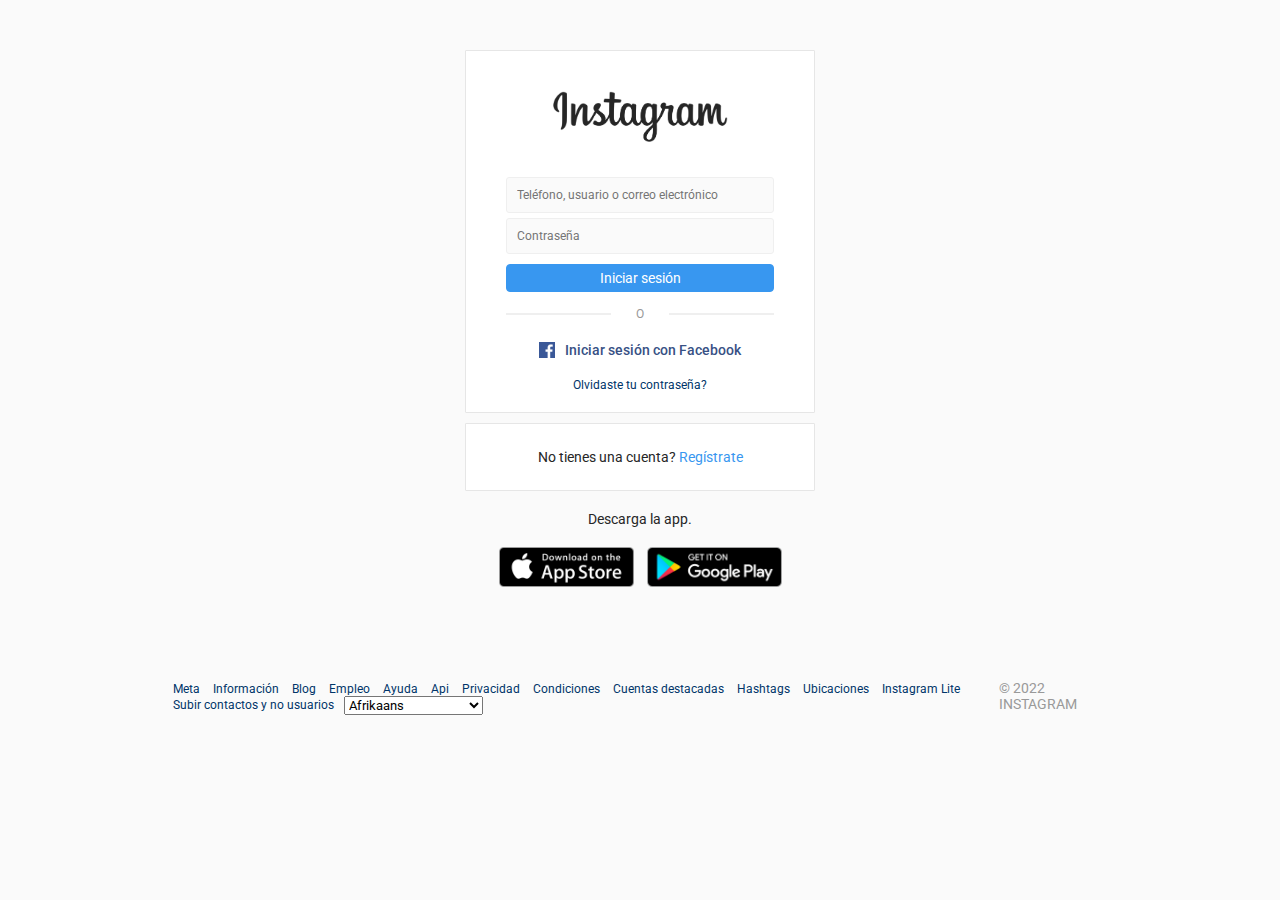
<file: Login Instagram/index.html>
<!DOCTYPE html>
<html lang="es">
<head>
	<meta charset="UTF-8">
	<title>Login de Instagram</title>
	<link rel="stylesheet" href="styles.css">
</head>
<body>

<div class="wrapper">
	<div class="header">
		<div class="top">
			<div class="logo">
				<img src="assets/instagram.png" alt="instagram" style="width: 175px;">
			</div>
			<div class="form">
				<div class="input_field">
					<input type="text" placeholder="Teléfono, usuario o correo electrónico" class="input">
				</div>
				<div class="input_field">
					<input type="password" placeholder="Contraseña" class="input">
				</div>
				<div class="btn"><a href="#">Iniciar sesión</a></div>
			</div>
			<div class="or">
				<div class="line"></div>
				<p>O</p>
				<div class="line"></div>
			</div>
			<div class="dif">
				<div class="fb">
					<img src="assets/facebook.png" alt="facebook">
					<p>Iniciar sesión con Facebook</p>
				</div>
				<div class="forgot">
					<a href="#">Olvidaste tu contraseña?</a>
				</div>
			</div>
		</div>
		<div class="signup">
			<p>No tienes una cuenta? <a href="#">Regístrate</a></p>
		</div>
		<div class="apps">
			<p>Descarga la app.</p>
			<div class="icons">
				<a href="#"><img src="assets/appstore.png" alt="appstore"></a>
				<a href="#"><img src="assets/googleplay.png" alt="googleplay"></a>
			</div>
		</div>
	</div>
	<div class="footer">
		<div class="links">
			<ul>
				<li><a href="#">Meta</a></li>
				<li><a href="#">Información</a></li>
				<li><a href="#">Blog</a></li>
				<li><a href="#">Empleo</a></li>
				<li><a href="#">Ayuda</a></li>
				<li><a href="#">Api</a></li>
				<li><a href="#">Privacidad</a></li>
				<li><a href="#">Condiciones</a></li>
				<li><a href="#">Cuentas destacadas</a></li>
				<li><a href="#">Hashtags</a></li>
				<li><a href="#">Ubicaciones</a></li>
				<li><a href="#">Instagram Lite</a></li>
				<li><a href="#">Subir contactos y no usuarios</a></li>
				<select aria-label="Cambiar idioma de visualización" class="idioma">
					<option value="af">Afrikaans</option><option value="cs">Čeština</option>
					<option value="en-gb">English (UK)</option><option value="es">Español (España)</option>
					<option value="es-la">Español</option><option value="fi">Suomi</option>
					<option value="fr">Français</option><option value="id">Bahasa Indonesia</option>
					<option value="it">Italiano</option>
					<option value="nl">Nederlands</option>
					<option value="pl">Polski</option><option value="pt-br">Português (Brasil)</option>
					<option value="pt">Português (Portugal)</option>
					<option value="ru">Русский</option><option value="sv">Svenska</option></select>
			</ul>
			
		</div>
		
		<div class="copyright">
			© 2022 INSTAGRAM
		</div>
	</div>
</div>

</body>
</html>
</file>
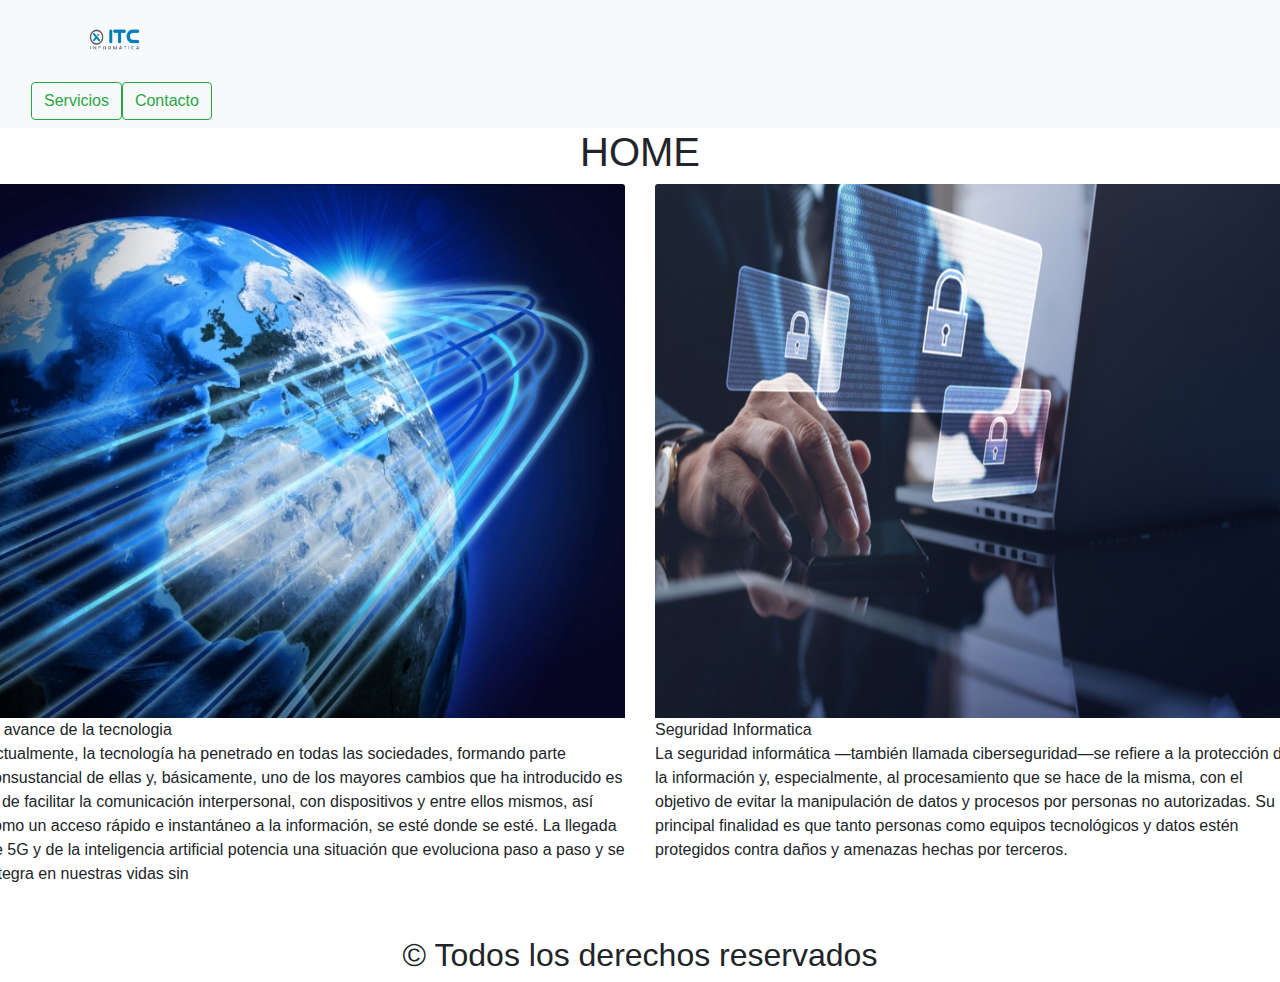
<file: simulador prueba interfaces/index.html>
<!DOCTYPE html>
<html lang="en">

<head>
    <meta charset="UTF-8">
    <meta http-equiv="X-UA-Compatible" content="IE=edge">
    <meta name="viewport" content="width=device-width, initial-scale=1.0">
    <title>Prueba</title>
    <link rel="stylesheet" href="style.css">
    <link href="https://cdn.jsdelivr.net/npm/bootstrap@5.2.0-beta1/dist/css/bootstrap.min.css" rel="stylesheet"
        integrity="sha384-0evHe/X+R7YkIZDRvuzKMRqM+OrBnVFBL6DOitfPri4tjfHxaWutUpFmBp4vmVor" crossorigin="anonymous">
    <link rel="preconnect" href="https://fonts.googleapis.com">
    <link rel="preconnect" href="https://fonts.gstatic.com" crossorigin>
    <link href="https://fonts.googleapis.com/css2?family=Rubik:wght@300&display=swap" rel="stylesheet">

</head>

<body>

    <nav class="navbar bg-light">
        <div class="container">
            <a class="navbar-brand" href="#">
                <img src="assets/itc.png" alt="" width="60" height="48">
            </a>

        </div>

    </nav>

    <nav class="navbar navbar-expand-lg bg-light">
        <div class="container-fluid">
            <button class="navbar-toggler" type="button" data-bs-toggle="collapse" data-bs-target="#navbarNavAltMarkup"
                aria-controls="navbarNavAltMarkup" aria-expanded="false" aria-label="Toggle navigation">
                <span class="navbar-toggler-icon"></span>
            </button>
            <div class="collapse navbar-collapse" id="navbarNavAltMarkup">
                <div class="navbar-nav">
                    <a class="btn btn-outline-success me-2" aria-current="page" href="servicio1.html">Servicios</a>
                    <a class="btn btn-outline-success me-2" href="#">Contacto</a>
                </div>
            </div>
        </div>
    </nav>

    <section class="textos-header">
        <h1>HOME</h1>
    </section>

    <div class="row justify-content-center">
        <div class="row">
            <div class="col-6">
                <img src="assets/tierra-avances-tecnologicos.jpg" class="card-img-top" alt="..." width="950" height="534>
                <h4 class="card-title">El avance de la tecnologia</h4>
                <p class="card-text">Actualmente, la tecnología ha penetrado en todas las sociedades, formando parte
                    consustancial de ellas y, básicamente, uno de los mayores cambios que ha introducido es el de
                    facilitar la comunicación interpersonal, con dispositivos y entre ellos mismos, así como un acceso
                    rápido e instantáneo a la información, se esté donde se esté. La llegada de 5G y de la inteligencia
                    artificial potencia una situación que evoluciona paso a paso y se integra en nuestras vidas sin
            </div>
            <div class="col-6">
                <img src="assets/shutterstock_1788958916.jpg" class="card-img-top" alt="..." width="850" height="534>
                <h4 class="card-title">Seguridad Informatica</h4>
                <p class="card-text">La seguridad informática —también llamada ciberseguridad—se refiere a la protección
                    de la información y, especialmente, al procesamiento que se hace de la misma, con el objetivo de
                    evitar la manipulación de datos y procesos por personas no autorizadas. Su principal finalidad es
                    que tanto personas como equipos tecnológicos y datos estén protegidos contra daños y amenazas hechas
                    por terceros.</p>
               
            </div>
        </div>

    <link href="https://maxcdn.bootstrapcdn.com/bootstrap/4.0.0/css/bootstrap.min.css" rel="stylesheet" />
    

    </div>



    <script src="https://cdn.jsdelivr.net/npm/bootstrap@5.2.0-beta1/dist/js/bootstrap.bundle.min.js"
        integrity="sha384-pprn3073KE6tl6bjs2QrFaJGz5/SUsLqktiwsUTF55Jfv3qYSDhgCecCxMW52nD2" crossorigin="anonymous">
    </script>
</body>




<footer>
    <h2 class="titulo-final">&copy; Todos los derechos reservados</h2>
</footer>

</html>
</file>
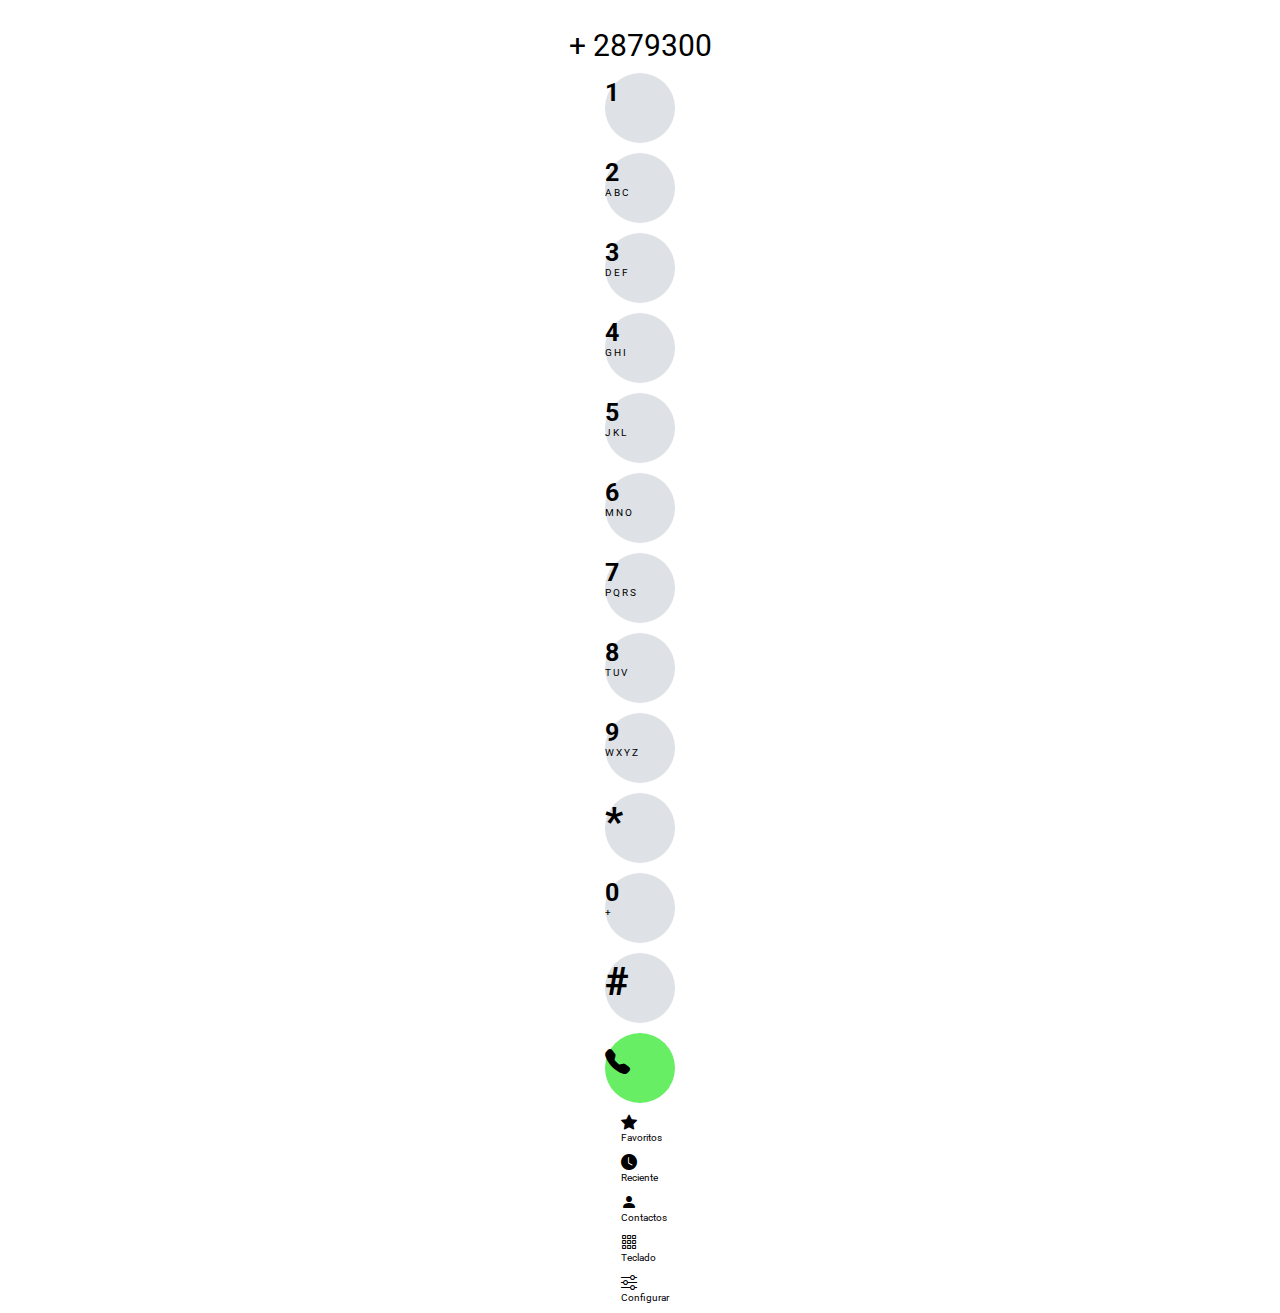
<file: Teclado iphone/index.html>
<!DOCTYPE html>
<html lang="es">

<head>
  <meta charset="UTF-8">
  <meta http-equiv="X-UA-Compatible" content="IE=edge">
  <meta name="viewport" content="width=device-width, initial-scale=1.0">
  <title>Grid de Boostrap</title>
  <link rel="stylesheet" href="estilos.css">
  <link href="https://cdn.jsdelivr.net/npm/bootstrap@5.1.3/dist/css/bootstrap.min.css" rel="stylesheet"
    integrity="sha384-1BmE4kWBq78iYhFldvKuhfTAU6auU8tT94WrHftjDbrCEXSU1oBoqyl2QvZ6jIW3" crossorigin="anonymous">
  <link rel="stylesheet" href="https://cdn.jsdelivr.net/npm/bootstrap-icons@1.8.1/font/bootstrap-icons.css">

</head>

<body>

  <div class="container">
    <div class="letras1">+ 2879300</div>
  </div>

  <div class="container">
    <div class="row justify-content-center">
      <div class="col-auto text-center">
        <div class="tecla">
          <div class="number">1</div>
        </div>
      </div>
      <div class="col-auto text-center">
        <div class="tecla">
          <div class="number">2</div>
          <div class="letras">A B C</div>
        </div>
      </div>
      <div class="col-auto text-center">
        <div class="tecla">
          <div class="number">3</div>
          <div class="letras">D E F</div>
        </div>
      </div>
    </div>
    <div class="row justify-content-center">
      <div class="col-auto text-center">
        <div class="tecla">
          <div class="number">4</div>
          <div class="letras">G H I</div>
        </div>
      </div>
      <div class="col-auto  text-center">
        <div class="tecla">
          <div class="number">5</div>
          <div class="letras">J K L</div>
        </div>
      </div>
      <div class="col-auto  text-center">
        <div class="tecla">
          <div class="number">6</div>
          <div class="letras">M N O</div>
        </div>
      </div>
    </div>
    <div class="row justify-content-center">
      <div class="col-auto text-center">
        <div class="tecla">
          <div class="number">7</div>
          <div class="letras">P Q R S</div>
        </div>
      </div>
      <div class="col-auto  text-center">
        <div class="tecla">
          <div class="number">8</div>
          <div class="letras">T U V</div>
        </div>
      </div>
      <div class="col-auto  text-center">
        <div class="tecla">
          <div class="number">9</div>
          <div class="letras">W X Y Z</div>
        </div>
      </div>
    </div>
    <div class="row justify-content-center">
      <div class="col-auto text-center">
        <div class="tecla">
          <div class="number1">*</div>
        </div>
      </div>
      <div class="col-auto  text-center">
        <div class="tecla">
          <div class="number">0</div>
          <div class="letras">+</div>
        </div>
      </div>
      <div class="col-auto  text-center">
        <div class="tecla">
          <div class="number1">#</div>
        </div>
      </div>
    </div>
    <div class="row justify-content-center">

      <div class="col-auto  text-center">
        <div class="tecla-final">
          <div style="padding-top: 15px;">
            <i class="telefono bi bi-telephone-fill"></i>
          </div>
        </div>
      </div>

     <div class="row justify-content-center">
        <div class="col-auto text-center">
          <div class="tecla1">
            <i class="bi bi-star-fill"></i>
            <div class="letras">Favoritos</div>
          </div>
        </div>
        <div class="col-auto  text-center">
          <div class="tecla1">
            <i class="bi bi-clock-fill"></i>
            <div class="letras">Reciente</div>
          </div>
        </div>
        <div class="col-auto  text-center">
          <div class="tecla1">
            <i class="bi bi-person-fill"></i>
            <div class="letras">Contactos</div>
          </div>
        </div>
        <div class="col-auto  text-center">
          <div class="tecla1">
            <i class="bi bi-grid-3x3-gap"></i>
            <div class="letras">Teclado</div>
          </div>
        </div>
        <div class="col-auto  text-center">
          <div class="tecla1">
            <i class="bi bi-sliders"></i>
            <div class="letras">Configurar</div>
          </div>
        </div>
      </div>

    </div>
  </div>












  </div>









  <script src="https://cdn.jsdelivr.net/npm/bootstrap@5.1.3/dist/js/bootstrap.bundle.min.js"
    integrity="sha384-ka7Sk0Gln4gmtz2MlQnikT1wXgYsOg+OMhuP+IlRH9sENBO0LRn5q+8nbTov4+1p" crossorigin="anonymous">
  </script>

</body>

</html>
</file>
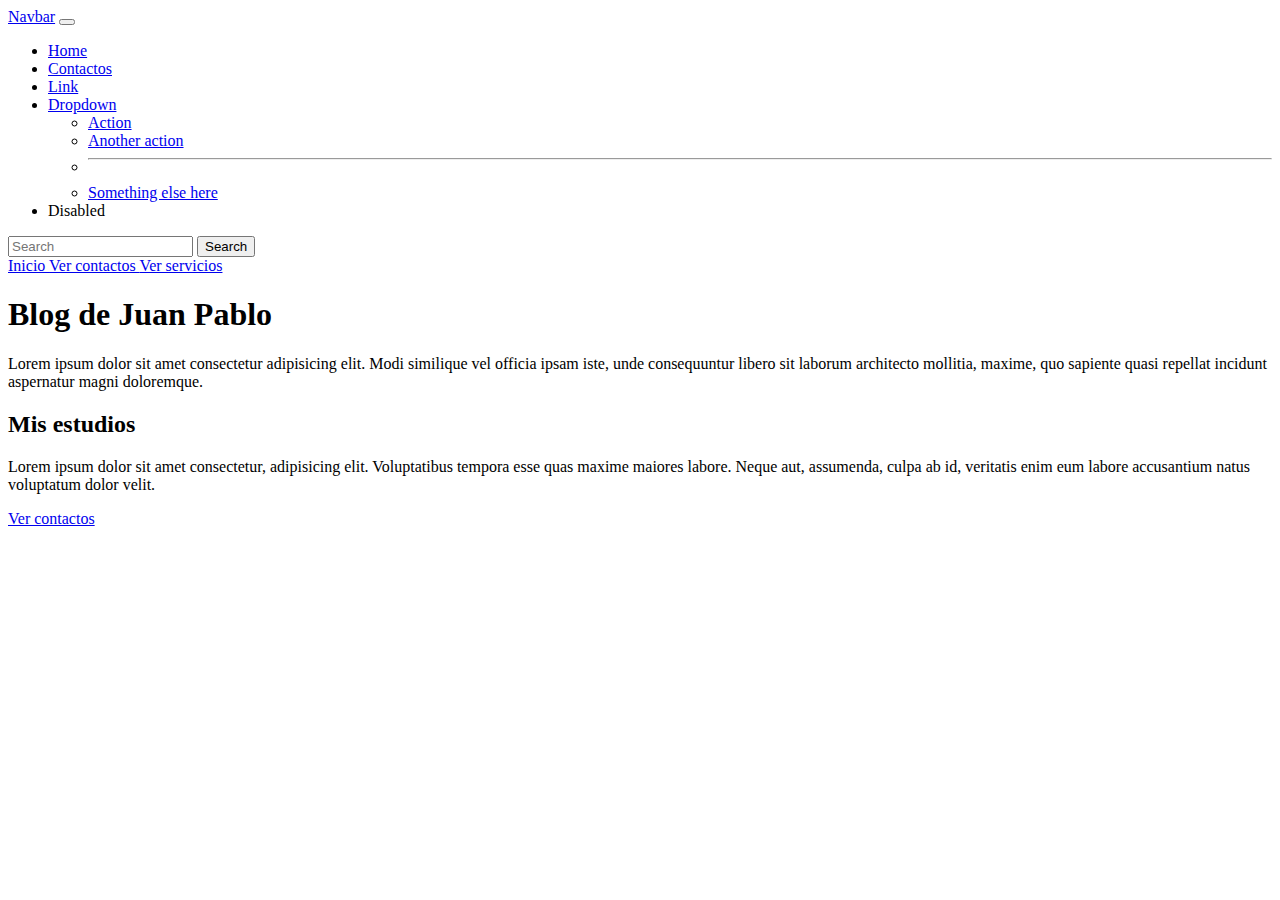
<file: www/index.html>
<!DOCTYPE html>
<html lang="es">
<head>
    <meta charset="UTF-8">
    <meta http-equiv="X-UA-Compatible" content="IE=edge">
    <meta name="viewport" content="width=device-width, initial-scale=1.0">
    <title>Mi información de Juan Pablo Hurtado</title>

    <!-- <link rel="stylesheet" href="estilos.css">    -->
    
    <link rel="shortcut icon" href="assets/power_girl.png" type="image/x-icon">
    <link href="https://cdn.jsdelivr.net/npm/bootstrap@5.1.3/dist/css/bootstrap.min.css" rel="stylesheet" integrity="sha384-1BmE4kWBq78iYhFldvKuhfTAU6auU8tT94WrHftjDbrCEXSU1oBoqyl2QvZ6jIW3" crossorigin="anonymous">

</head>
<body>

    <nav class="navbar navbar-expand-lg navbar-light bg-light">
        <div class="container-fluid">
          <a class="navbar-brand" href="index.html">Navbar</a>
          <button class="navbar-toggler" type="button" data-bs-toggle="collapse" data-bs-target="#navbarSupportedContent" aria-controls="navbarSupportedContent" aria-expanded="false" aria-label="Toggle navigation">
            <span class="navbar-toggler-icon"></span>
          </button>
          <div class="collapse navbar-collapse" id="navbarSupportedContent">
            <ul class="navbar-nav me-auto mb-2 mb-lg-0">
            <li class="nav-item">
                    <a class="nav-link active " aria-current="page" href="index.html">Home</a>
                  </li>
              <li class="nav-item">
                <a class="nav-link " aria-current="page" href="contactos.html">Contactos</a>
              </li>
              <li class="nav-item">
                <a class="nav-link" href="#">Link</a>
              </li>
              <li class="nav-item dropdown">
                <a class="nav-link dropdown-toggle" href="#" id="navbarDropdown" role="button" data-bs-toggle="dropdown" aria-expanded="false">
                  Dropdown
                </a>
                <ul class="dropdown-menu" aria-labelledby="navbarDropdown">
                  <li><a class="dropdown-item" href="#">Action</a></li>
                  <li><a class="dropdown-item" href="#">Another action</a></li>
                  <li><hr class="dropdown-divider"></li>
                  <li><a class="dropdown-item" href="#">Something else here</a></li>
                </ul>
              </li>
              <li class="nav-item">
                <a class="nav-link disabled">Disabled</a>
              </li>
            </ul>
            <form class="d-flex">
              <input class="form-control me-2" type="search" placeholder="Search" aria-label="Search">
              <button class="btn btn-outline-success" type="submit">Search</button>
            </form>
          </div>
        </div>
    </nav>

    <header>
        <a href="index.html">
            Inicio
        </a>  
        <a href="contactos.html">
            Ver contactos
        </a>     
        <a href="servicios.html">
            Ver servicios
        </a>   
    </header>

    <!-- seccion de informacion de mi -->
    <section>
        <h1>Blog de Juan Pablo</h1>   
           
           <p>Lorem ipsum dolor sit amet consectetur adipisicing elit. Modi similique vel officia ipsam iste, unde consequuntur libero sit laborum architecto mollitia, maxime, quo sapiente quasi repellat incidunt aspernatur magni doloremque.</p>
    
           <h2>Mis estudios</h2>
    
           <p>Lorem ipsum dolor sit amet consectetur, adipisicing elit. Voluptatibus tempora esse quas maxime maiores labore. Neque aut, assumenda, culpa ab id, veritatis enim eum labore accusantium natus voluptatum dolor velit.</p>
           
            <!-- <div class="center-img">
                <img src="https://st2.depositphotos.com/2931363/6511/i/600/depositphotos_65116237-stock-photo-happy-young-man-in-shirt.jpg" 
                     alt="imagen de una persona sonriendo">

            </div> -->



    </section>



    <footer>
        <a href="contactos.html">
            Ver contactos
        </a>
                
    </footer>
    
    <script src="https://cdn.jsdelivr.net/npm/bootstrap@5.1.3/dist/js/bootstrap.bundle.min.js" integrity="sha384-ka7Sk0Gln4gmtz2MlQnikT1wXgYsOg+OMhuP+IlRH9sENBO0LRn5q+8nbTov4+1p" crossorigin="anonymous"></script>

</body>
</html>
</file>
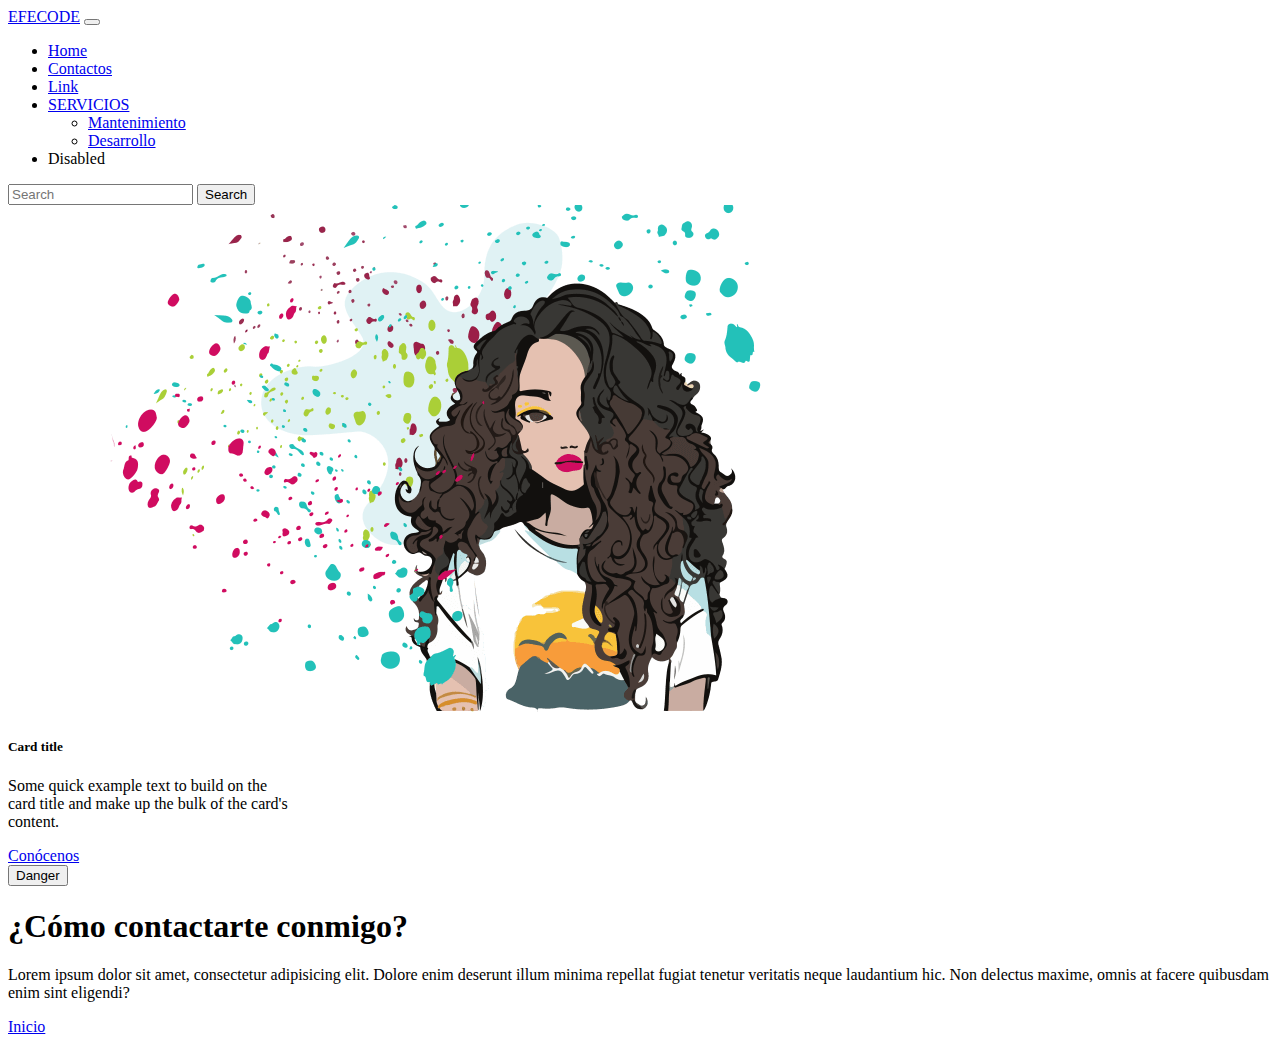
<file: www/contactos.html>
<!DOCTYPE html>
<html lang="es">
<head>
    <meta charset="UTF-8">
    <meta http-equiv="X-UA-Compatible" content="IE=edge">
    <meta name="viewport" content="width=device-width, initial-scale=1.0">
    <title>Cómo contactarte con Juan Pablo?</title>
    <!-- <link rel="stylesheet" href="estilos.css">  -->
    <link rel="shortcut icon" href="assets/power_girl.png" type="image/x-icon">   
    <link href="https://cdn.jsdelivr.net/npm/bootstrap@5.1.3/dist/css/bootstrap.min.css" rel="stylesheet" integrity="sha384-1BmE4kWBq78iYhFldvKuhfTAU6auU8tT94WrHftjDbrCEXSU1oBoqyl2QvZ6jIW3" crossorigin="anonymous">


</head>
<body>

    <nav class="navbar navbar-expand-lg navbar-light bg-light">
        <div class="container-fluid">
          <a class="navbar-brand" href="index.html">EFECODE</a>
          <button class="navbar-toggler" type="button" data-bs-toggle="collapse" data-bs-target="#navbarSupportedContent" aria-controls="navbarSupportedContent" aria-expanded="false" aria-label="Toggle navigation">
            <span class="navbar-toggler-icon"></span>
          </button>
          <div class="collapse navbar-collapse" id="navbarSupportedContent">
            <ul class="navbar-nav me-auto mb-2 mb-lg-0">
            <li class="nav-item">
                    <a class="nav-link" aria-current="page" href="index.html">Home</a>
                  </li>
              <li class="nav-item">
                <a class="nav-link active" aria-current="page" href="contactos.html">Contactos</a>
              </li>
              <li class="nav-item">
                <a class="nav-link" href="#">Link</a>
              </li>
              <li class="nav-item dropdown">
                <a class="nav-link dropdown-toggle" href="#" id="navbarDropdown" role="button" data-bs-toggle="dropdown" aria-expanded="false">
                  SERVICIOS
                </a>
                <ul class="dropdown-menu" aria-labelledby="navbarDropdown">
                  <li><a class="dropdown-item" href="mantenimiento.html">Mantenimiento</a></li>
                  <li><a class="dropdown-item" href="#">Desarrollo</a></li>
                </ul>
              </li>
              <li class="nav-item">
                <a class="nav-link ">Disabled</a>
              </li>
            </ul>
            <form class="d-flex">
              <input class="form-control me-2" type="search" placeholder="Search" aria-label="Search">
              <button class="btn btn-outline-success" type="submit">Search</button>
            </form>
          </div>
        </div>
    </nav>


    <div class="card" style="width: 18rem;">
        <img src="assets/power_girl.png" class="card-img-top" alt="...">
        <div class="card-body">
          <h5 class="card-title">Card title</h5>
          <p class="card-text">Some quick example text to build on the card title and make up the bulk of the card's content.</p>
          <a href="contactos.html" class="btn btn-primary">Conócenos</a>
        </div>
      </div>

      <button type="button" class="btn btn-danger">Danger</button>

    <h1>¿Cómo contactarte conmigo?</h1>

    <p>Lorem ipsum dolor sit amet, consectetur adipisicing elit. Dolore enim deserunt illum minima repellat fugiat tenetur veritatis neque laudantium hic. Non delectus maxime, omnis at facere quibusdam enim sint eligendi?</p>
    
    <footer>
        <a href="index.html">
            Inicio
        </a>
    </footer>

    <script src="https://cdn.jsdelivr.net/npm/bootstrap@5.1.3/dist/js/bootstrap.bundle.min.js" integrity="sha384-ka7Sk0Gln4gmtz2MlQnikT1wXgYsOg+OMhuP+IlRH9sENBO0LRn5q+8nbTov4+1p" crossorigin="anonymous"></script>

</body>
</html>
</file>
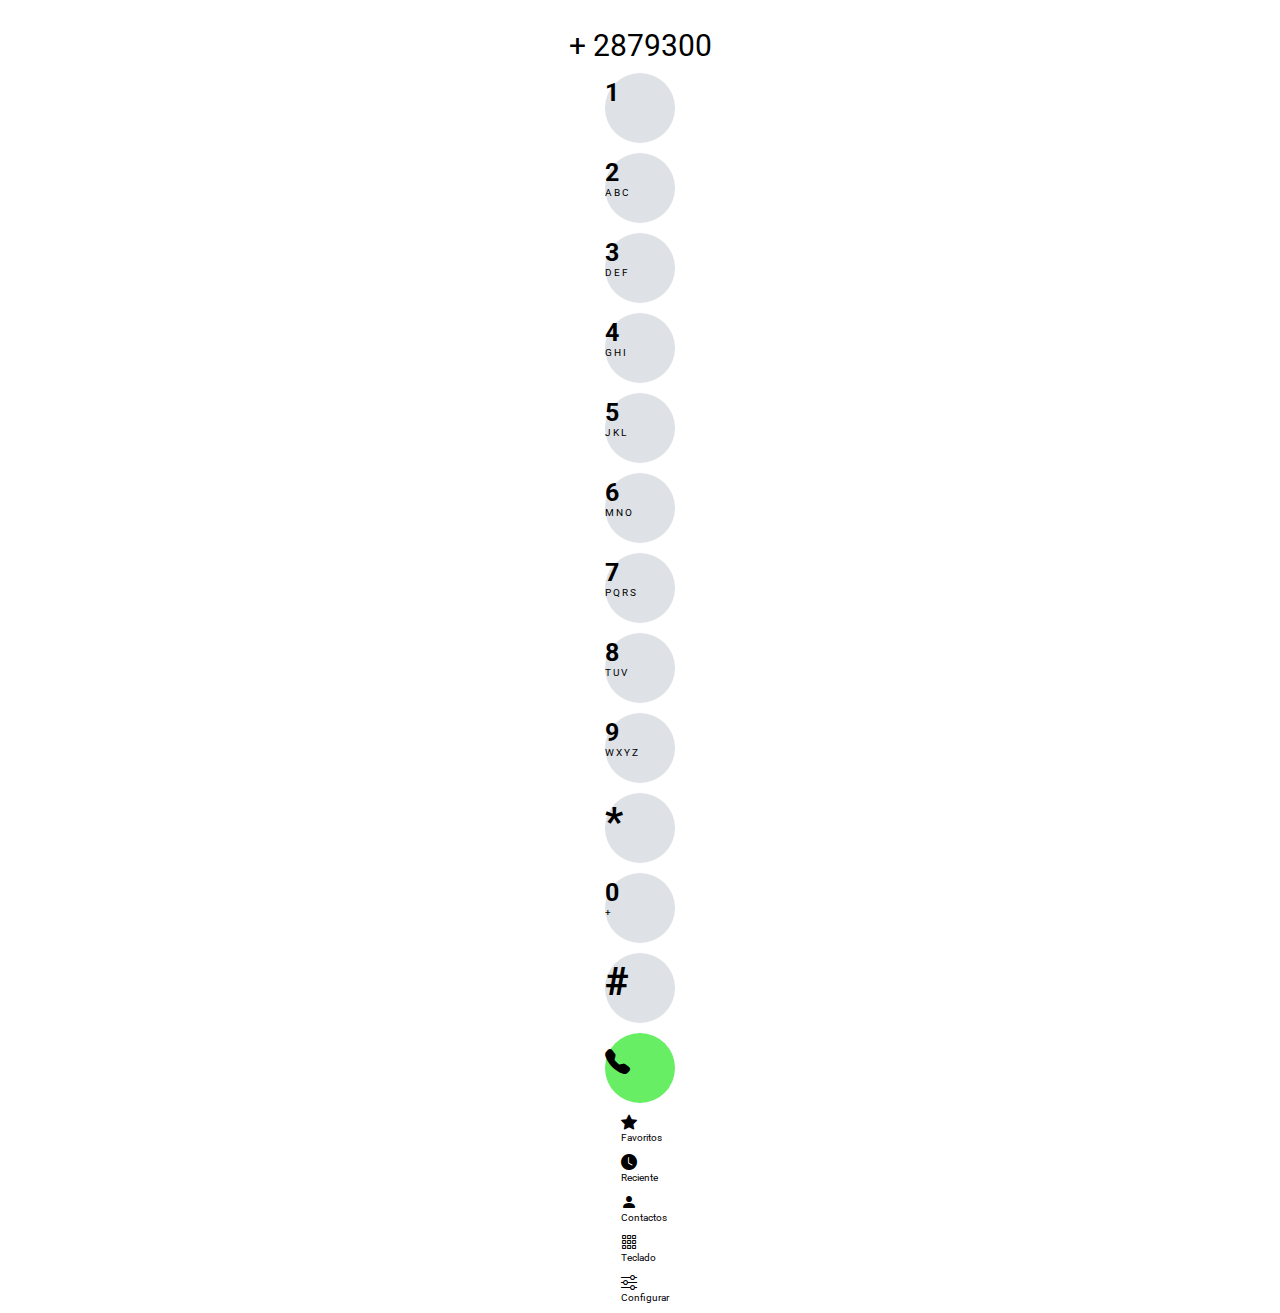
<file: www/grid.html>
<!DOCTYPE html>
<html lang="es">

<head>
  <meta charset="UTF-8">
  <meta http-equiv="X-UA-Compatible" content="IE=edge">
  <meta name="viewport" content="width=device-width, initial-scale=1.0">
  <title>Grid de Boostrap</title>
  <link rel="stylesheet" href="estilos.css">
  <link href="https://cdn.jsdelivr.net/npm/bootstrap@5.1.3/dist/css/bootstrap.min.css" rel="stylesheet"
    integrity="sha384-1BmE4kWBq78iYhFldvKuhfTAU6auU8tT94WrHftjDbrCEXSU1oBoqyl2QvZ6jIW3" crossorigin="anonymous">
  <link rel="stylesheet" href="https://cdn.jsdelivr.net/npm/bootstrap-icons@1.8.1/font/bootstrap-icons.css">

</head>

<body>

  <div class="container">
    <div class="letras1">+ 2879300</div>
  </div>

  <div class="container">
    <div class="row justify-content-center">
      <div class="col-auto text-center">
        <div class="tecla">
          <div class="number">1</div>
        </div>
      </div>
      <div class="col-auto text-center">
        <div class="tecla">
          <div class="number">2</div>
          <div class="letras">A B C</div>
        </div>
      </div>
      <div class="col-auto text-center">
        <div class="tecla">
          <div class="number">3</div>
          <div class="letras">D E F</div>
        </div>
      </div>
    </div>
    <div class="row justify-content-center">
      <div class="col-auto text-center">
        <div class="tecla">
          <div class="number">4</div>
          <div class="letras">G H I</div>
        </div>
      </div>
      <div class="col-auto  text-center">
        <div class="tecla">
          <div class="number">5</div>
          <div class="letras">J K L</div>
        </div>
      </div>
      <div class="col-auto  text-center">
        <div class="tecla">
          <div class="number">6</div>
          <div class="letras">M N O</div>
        </div>
      </div>
    </div>
    <div class="row justify-content-center">
      <div class="col-auto text-center">
        <div class="tecla">
          <div class="number">7</div>
          <div class="letras">P Q R S</div>
        </div>
      </div>
      <div class="col-auto  text-center">
        <div class="tecla">
          <div class="number">8</div>
          <div class="letras">T U V</div>
        </div>
      </div>
      <div class="col-auto  text-center">
        <div class="tecla">
          <div class="number">9</div>
          <div class="letras">W X Y Z</div>
        </div>
      </div>
    </div>
    <div class="row justify-content-center">
      <div class="col-auto text-center">
        <div class="tecla">
          <div class="number1">*</div>
        </div>
      </div>
      <div class="col-auto  text-center">
        <div class="tecla">
          <div class="number">0</div>
          <div class="letras">+</div>
        </div>
      </div>
      <div class="col-auto  text-center">
        <div class="tecla">
          <div class="number1">#</div>
        </div>
      </div>
    </div>
    <div class="row justify-content-center">

      <div class="col-auto  text-center">
        <div class="tecla-final">
          <div style="padding-top: 15px;">
            <i class="telefono bi bi-telephone-fill"></i>
          </div>
        </div>
      </div>

      <div class="row justify-content-center">
        <div class="col-auto text-center">
          <div class="tecla1">
            <i class="bi bi-star-fill"></i>
            <div class="letras">Favoritos</div>
          </div>
        </div>
        <div class="col-auto  text-center">
          <div class="tecla1">
            <i class="bi bi-clock-fill"></i>
            <div class="letras">Reciente</div>
          </div>
        </div>
        <div class="col-auto  text-center">
          <div class="tecla1">
            <i class="bi bi-person-fill"></i>
            <div class="letras">Contactos</div>
          </div>
        </div>
        <div class="col-auto  text-center">
          <div class="tecla1">
            <i class="bi bi-grid-3x3-gap"></i>
            <div class="letras">Teclado</div>
          </div>
        </div>
        <div class="col-auto  text-center">
          <div class="tecla1">
            <i class="bi bi-sliders"></i>
            <div class="letras">Configurar</div>
          </div>
        </div>
      </div>

    </div>
  </div>












  </div>









  <script src="https://cdn.jsdelivr.net/npm/bootstrap@5.1.3/dist/js/bootstrap.bundle.min.js"
    integrity="sha384-ka7Sk0Gln4gmtz2MlQnikT1wXgYsOg+OMhuP+IlRH9sENBO0LRn5q+8nbTov4+1p" crossorigin="anonymous">
  </script>

</body>

</html>
</file>
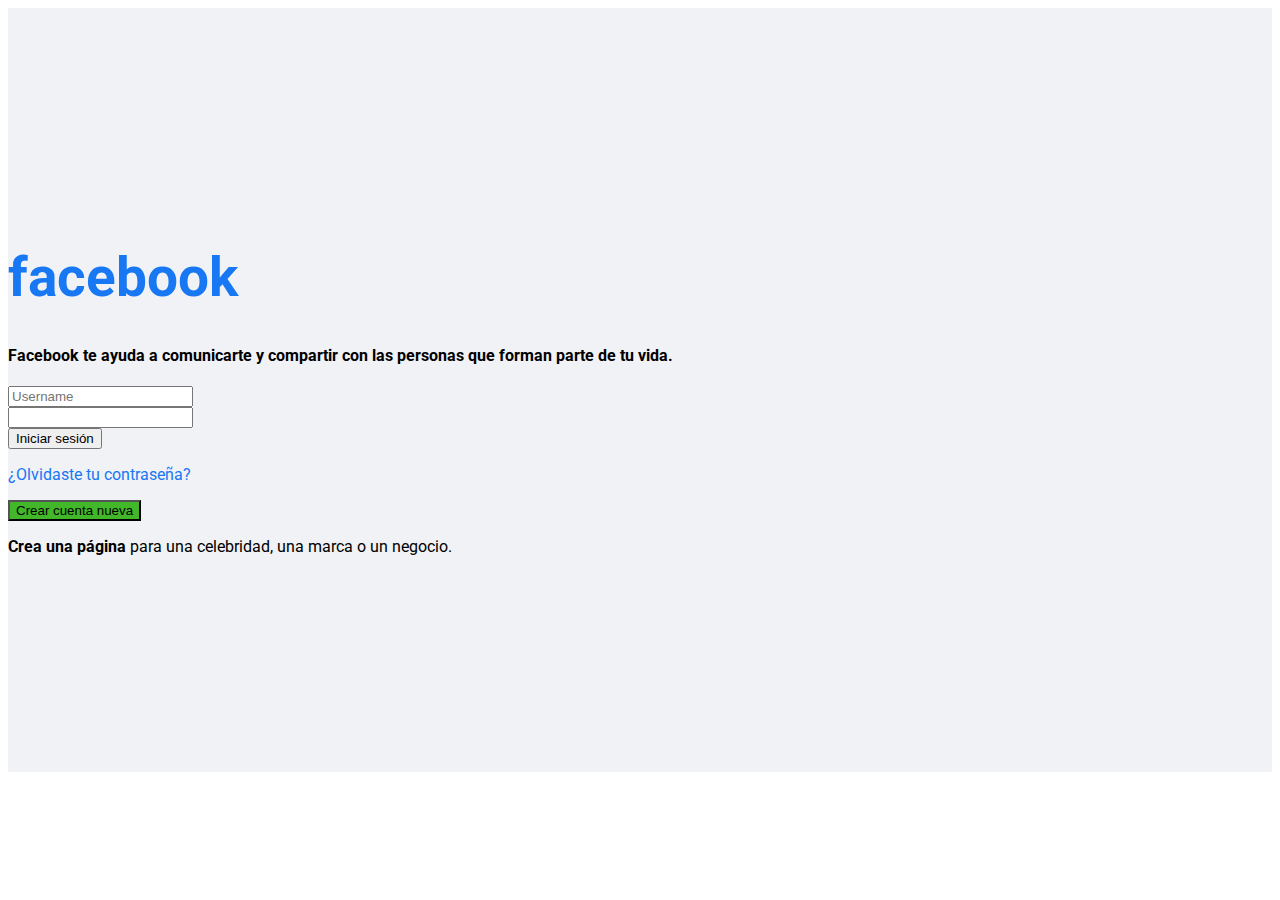
<file: www/login.html>
<!DOCTYPE html>
<html lang="es">
<head>
    <meta charset="UTF-8">
    <meta http-equiv="X-UA-Compatible" content="IE=edge">
    <meta name="viewport" content="width=device-width, initial-scale=1.0">
    <title>Login</title>

    <link rel="shortcut icon" href="assets/power_girl.png" type="image/x-icon">
    <link href="https://cdn.jsdelivr.net/npm/bootstrap@5.2.0-beta1/dist/css/bootstrap.min.css" rel="stylesheet" integrity="sha384-0evHe/X+R7YkIZDRvuzKMRqM+OrBnVFBL6DOitfPri4tjfHxaWutUpFmBp4vmVor" crossorigin="anonymous">
    <link rel="stylesheet" href="estilos.css">
</head>


<body>

    <div class="container-full content-facebook" >
        <div class="row justify-content-around">
            <div class="col-6 col-md-4">
               <h1>facebook</h1>
               <h4>Facebook te ayuda a comunicarte y compartir con las personas que forman parte de tu vida.</h4>
            </div>
            <div class="col-6 col-md-4">
                <div class="card w-100 shadow" >
                    <div class="card-body">
                          <div class="input-group flex-nowrap pt-2">
                            <input type="text" class="form-control" placeholder="Username" aria-label="Username" aria-describedby="addon-wrapping">
                          </div>
                          <div class="input-group flex-nowrap pt-2">
                            <input type="password" class="form-control" aria-label="Username" aria-describedby="addon-wrapping">
                          </div>
                          <div class="pt-2">
                              <button  type="button" class="btn btn-primary w-100">Iniciar sesión</button>
                          </div>
                          <div class="text-center">
                              <p class="p-3 m-0 olvidaste">¿Olvidaste tu contraseña?</p>
                          </div>

                          <div class="border-bottom"></div>
  
                          <div class="pt-2 text-center">
                            <button type="button" class="btn btn-success crear-cuenta">Crear cuenta nueva</button>
                          </div>
                    </div>
                  </div>

                  <div class="text-center p-3">
                      <p>  <strong>Crea una página</strong>  para una celebridad, una marca o un negocio.</p>
                  </div>
            </div>
        </div>
    </div>



    <script src="https://cdn.jsdelivr.net/npm/bootstrap@5.2.0-beta1/dist/js/bootstrap.bundle.min.js" integrity="sha384-pprn3073KE6tl6bjs2QrFaJGz5/SUsLqktiwsUTF55Jfv3qYSDhgCecCxMW52nD2" crossorigin="anonymous"></script>
</body>
</html>
</file>
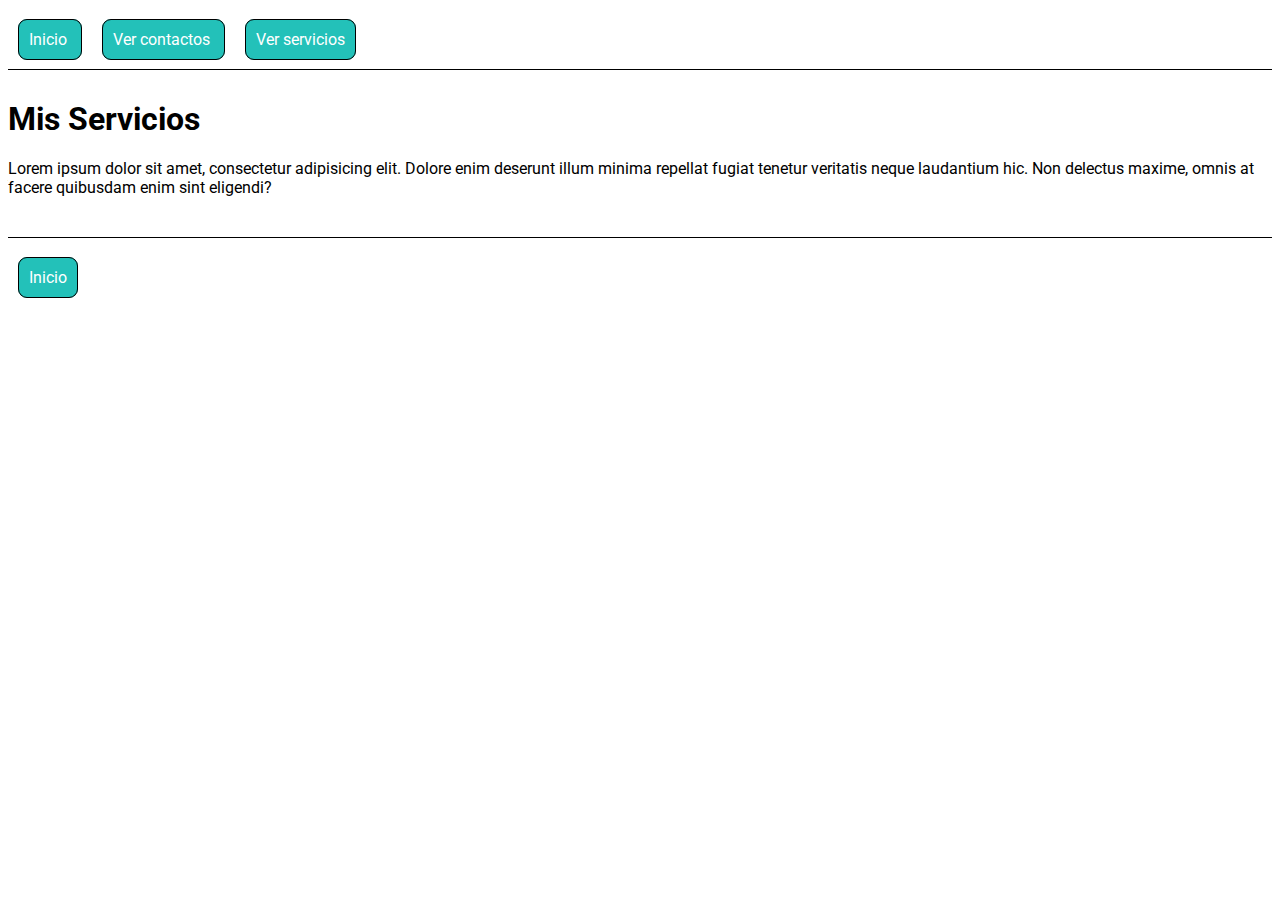
<file: www/servicios.html>
<!DOCTYPE html>
<html lang="es">
<head>
    <meta charset="UTF-8">
    <meta http-equiv="X-UA-Compatible" content="IE=edge">
    <meta name="viewport" content="width=device-width, initial-scale=1.0">
    <title>Servicios de Juan Pablo</title>

    <link rel="stylesheet" href="estilos.css">    
    <link rel="shortcut icon" href="assets/power_girl.png" type="image/x-icon">

</head>
<body>

    <header>
        <a href="/" >
            Inicio
        </a>  
        <a href="contactos.html" >
            Ver contactos
        </a>     
        <a href="servicios.html" >
            Ver servicios
        </a>   
    </header>


    <h1>Mis Servicios</h1>

    <p>Lorem ipsum dolor sit amet, consectetur adipisicing elit. Dolore enim deserunt illum minima repellat fugiat tenetur veritatis neque laudantium hic. Non delectus maxime, omnis at facere quibusdam enim sint eligendi?</p>
    
    <footer>
        <a href="index.html">
            Inicio
        </a>
    </footer>


</body>
</html>
</file>
<file: Login Instagram/styles.css>
@import url('https://fonts.googleapis.com/css?family=Roboto&display=swap');

*{
	margin: 0;
	padding: 0;
	box-sizing: border-box;
	outline: none;
	list-style: none;
	text-decoration: none;
	font-family: 'Roboto', sans-serif;
}

body{
	background: #fafafa;
	font-size: 14px;
}

.wrapper .header{
	max-width: 350px;
	width: 100%;
	height: auto;
	margin: 50px auto;
}

.wrapper .header .top,
.wrapper .signup{
	background: #fff;
    border: 1px solid #e6e6e6;
    border-radius: 1px;
    padding: 40px 40px 20px;
}

.wrapper .header .logo img{
	display: block;
	margin: 0 auto 35px;
}

.wrapper .header .form .input_field{
	margin-bottom: 5px;
}

.wrapper .header .form .input_field .input{
	width: 100%;
	background: #fafafa;
	border: 1px solid #efefef;
	font-size: 12px;
	border-radius: 3px;
	color: #262626;
	padding: 10px;
}

.wrapper .header .form .input_field .input:focus{
	border: 1px solid #b2b2b2;
}

.wrapper .header .form .btn{
	margin: 10px 0;
	background-color: #3897f0;
    border: 1px solid #3897f0;
    border-radius: 4px;
    text-align: center;
    padding: 5px;
}

.wrapper .header .form .btn a{
	color: #fff;
	display: block;
}

.wrapper .header .or{
	display: flex;
	justify-content: space-between;
	align-items: center;
	height: 15px;
	margin: 15px 0 20px;
}

.wrapper .header .or .line{
	width: 105px;
	height: 2px;
	background: #efefef
}

.wrapper .header .or p{
	color: #999;
	font-size: 12px;
}

.wrapper .dif .fb{
	display: flex;
	justify-content: center;
	align-items: center;
}

.wrapper .dif .fb img{
	width: 16px;
	height: 16px;
}

.wrapper .dif  .fb p{
	color: #385185;
	font-weight: 500;
	margin-left: 10px;
}

.wrapper .dif .forgot{
	font-size: 12px;
	text-align: center;
	margin-top: 20px;
}

.wrapper .dif .forgot a{
	color: #003569;
}

.wrapper .signup{
	margin: 10px 0 20px;
	padding: 25px 40px;
	text-align: center;
	color: #262626;
}

.wrapper .signup a{
	color: #3897f0;
}

.wrapper .apps{
	text-align: center;
	color: #262626;
}

.wrapper .apps p{
	margin-bottom: 20px;
}

.wrapper .apps a img{
	width: 135px;
	height: 40px;
	margin: 0 5px;
}

.footer{
	max-width: 935px;
	width: 100%;
	margin: 0 auto;
	padding: 40px 0;
	display: flex;
	justify-content: space-between;
}

.footer .links ul li{
	display: inline-block;
	margin-right: 10px;
}

.footer .links ul li a{
	color: #003569;
	font-size: 12px;
}

.footer .copyright{
	color: #999;	
}

.idioma {
	position: absolute;
}
</file>
<file: simulador prueba interfaces/style.css>
body {
    font-family: 'Roboto', sans-serif;
}

h1 {
    text-align: center;  
}

h2 {
    text-align: center; 
    padding-top: 50px;
}

.card{
    text-align: justify;
}

.card-title{
    text-align: center;
}

.borde{
    border: 1px solid black;
    }
</file>
<file: Teclado iphone/estilos.css>
@import url('https://fonts.googleapis.com/css2?family=Roboto:ital,wght@0,100;0,400;0,700;1,300&display=swap');


body {
    font-family: 'Roboto', sans-serif;
}

.enlace {
    margin: 10px;
    padding: 10px;
    border: 1px solid black;
    border-radius: 9px;
    background: #23c1b9;
    color: white;
    text-decoration: none;
}


header {
    margin-top: 30px;
    margin-bottom: 30px;
    padding-bottom: 20px;
    border-bottom: 1px solid black;
}

footer {
    margin-top: 40px;
    margin-bottom: 30px;
    padding-top: 30px;
    border-top: 1px solid black;
}


a {
    margin: 10px;
    padding: 10px;
    border: 1px solid black;
    border-radius: 9px;
    background: #23c1b9;
    color: white;
    text-decoration: none;
}

h2 {
    color: #23c1b9;
    margin-left: 10px;
    text-decoration: underline;
}


.center-img {
    text-align: center;
}



.tecla {
    width: 70px;
    background: #dee2e6;
    border-radius: 100%;
    height: 70px;
    margin: auto;
    margin-top: 10px;
    margin-bottom: 10px;
}

.tecla1 {
    width: 38px;
    margin: auto;
    margin-top: 10px;
    margin-bottom: 10px;
}

.number {
    font-size: 25px;
    font-weight: bold;
    padding-top: 5px;

}

.number1 {
    font-size: 40px;
    font-weight: bold;
    padding-top: 5px;

}

.letras {
    font-size: 10px;
}

.letras1 {
    text-align: center;
    font-size: 30px;
    padding-top: 20px;
}

.telefono {
    font-size: 25px;
}


.tecla-final {
    width: 70px;
    background: #68EE65;
    border-radius: 100%;
    height: 70px;
    margin: auto;
    margin-top: 10px;
    margin-bottom: 10px;
}


.content-facebook {
    padding-top: 200px;
    background: #f0f2f5;
    padding-bottom: 200px;
}

.content-facebook h1 {
    color: #1877f2;
    font-weight: bold;
    font-size: 55px;
}

.olvidaste {
    color: #1877f2;
}

.crear-cuenta {
    background: #42b72a !important;
}


.cuadradocontenedor {
    width: 600px;
    height: 600px;
    border: 1px solid black;
    margin: auto;
    margin-top: 50px;
    background: rgb(17, 17, 17);
    position: relative;

}

.whatsapp {
    width: 80px;
    height: 80px;
    background: #43c533;
    border-radius: 100%;
    border: 4px solid white;
    position: fixed;
    right: 10px;
    bottom: 10px;
}

.cuadrado-1 {
    width: 100px;
    height: 100px;
    background: rgb(52, 67, 206);
    border-radius: 100%;
    position: absolute;
    bottom: 10px;
    right: 10px;
}

.cuadrado-2 {
    width: 100px;
    height: 100px;
    background: rgb(52, 67, 206);
    border-radius: 100%;
    position: absolute;
    bottom: 10px;
    left: 10px;
    top: 10px;
}

.cuadrado-3 {
    width: 100px;
    height: 100px;
    background: rgb(52, 67, 206);
    border-radius: 100%;
    position: absolute;
    bottom: 10px;
    left: 10px;
}

.cuadrado-4 {
    width: 100px;
    height: 100px;
    background: rgb(52, 67, 206);
    border-radius: 100%;
    position: absolute;
    bottom: 10px;
    right: 10px;
    top: 10px;

}

.central {
    width: 100px;
    height: 100px;
    background: rgb(52, 67, 206);
    border-radius: 100%;
    position: absolute;
    left: 50%;
    top: 50%;
    transform: translate(-50%, -50%);
}
</file>
<file: www/estilos.css>
@import url('https://fonts.googleapis.com/css2?family=Roboto:ital,wght@0,100;0,400;0,700;1,300&display=swap');


body {
    font-family: 'Roboto', sans-serif;
}

.enlace {
    margin: 10px;
    padding: 10px;
    border: 1px solid black;
    border-radius: 9px;
    background: #23c1b9;
    color: white;
    text-decoration: none;
}


header {
    margin-top: 30px;
    margin-bottom: 30px;
    padding-bottom: 20px;
    border-bottom: 1px solid black;
}

footer {
    margin-top: 40px;
    margin-bottom: 30px;
    padding-top: 30px;
    border-top: 1px solid black;
}


a {
    margin: 10px;
    padding: 10px;
    border: 1px solid black;
    border-radius: 9px;
    background: #23c1b9;
    color: white;
    text-decoration: none;
}

h2 {
    color: #23c1b9;
    margin-left: 10px;
    text-decoration: underline;
}


.center-img {
    text-align: center;
}



.tecla {
    width: 70px;
    background: #dee2e6;
    border-radius: 100%;
    height: 70px;
    margin: auto;
    margin-top: 10px;
    margin-bottom: 10px;
}

.tecla1 {
    width: 38px;
    margin: auto;
    margin-top: 10px;
    margin-bottom: 10px;
}

.number {
    font-size: 25px;
    font-weight: bold;
    padding-top: 5px;

}

.number1 {
    font-size: 40px;
    font-weight: bold;
    padding-top: 5px;

}

.letras {
    font-size: 10px;
}

.letras1 {
    text-align: center;
    font-size: 30px;
    padding-top: 20px;
}

.telefono {
    font-size: 25px;
}


.tecla-final {
    width: 70px;
    background: #68EE65;
    border-radius: 100%;
    height: 70px;
    margin: auto;
    margin-top: 10px;
    margin-bottom: 10px;
}


.content-facebook {
    padding-top: 200px;
    background: #f0f2f5;
    padding-bottom: 200px;
}

.content-facebook h1 {
    color: #1877f2;
    font-weight: bold;
    font-size: 55px;
}

.olvidaste {
    color: #1877f2;
}

.crear-cuenta {
    background: #42b72a !important;
}
</file>
